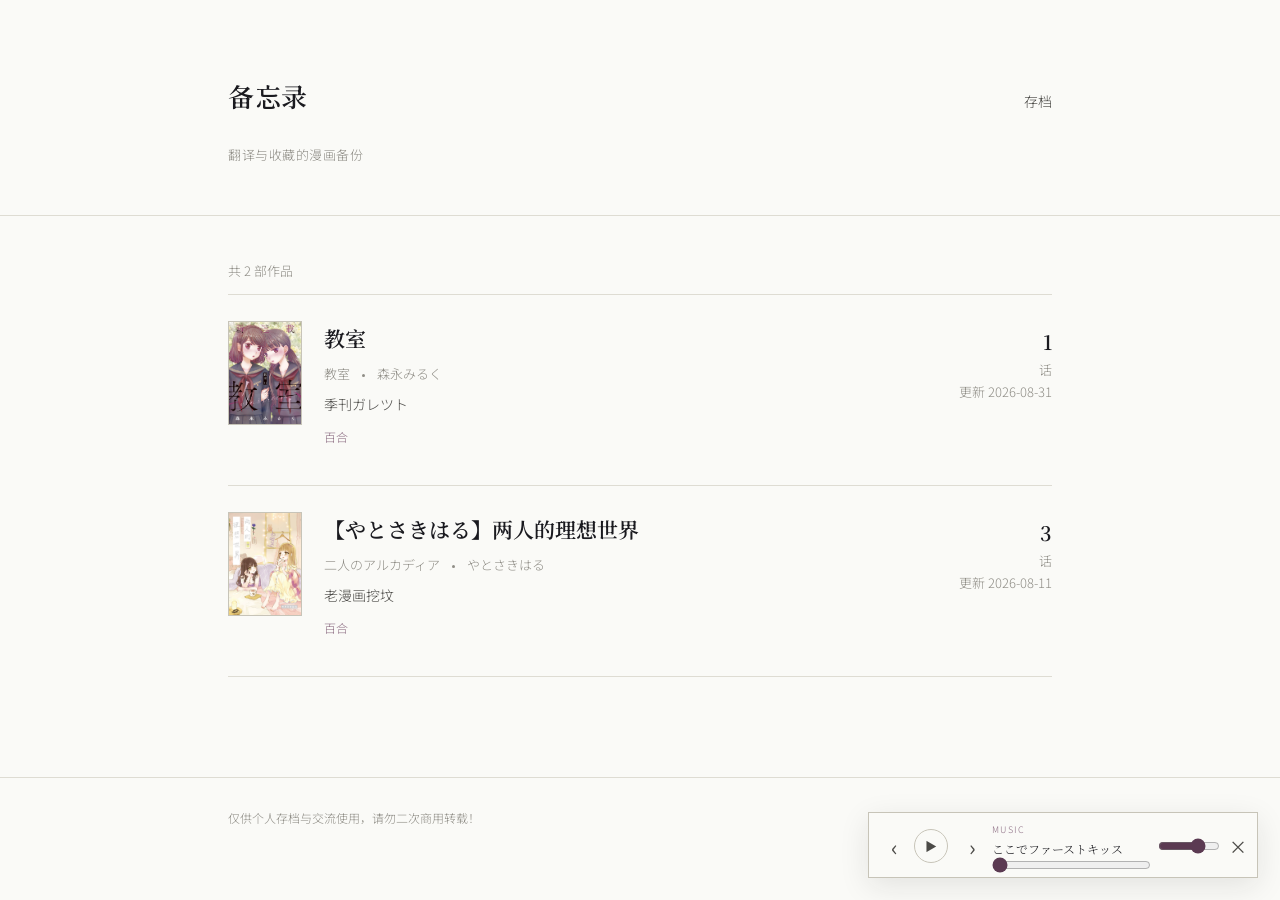
<file: index.html>
<!DOCTYPE html>
<html lang="zh-CN">
<head>
<meta charset="UTF-8">
<meta name="viewport" content="width=device-width, initial-scale=1.0">

<title>我的漫画库</title>

<link rel="icon" href="assets/img/favicon.png">
<link rel="stylesheet" href="assets/css/style.css">
</head>

<body data-page="home">

<div id="app">

  <header class="site-head">
    <div class="wrap">
      <div>
        <p class="site-title">
          <a href="index.html">备忘录</a>
        </p>

        <p class="site-tagline">
          翻译与收藏的漫画备份
        </p>
      </div>

      <nav class="site-nav">
        <a href="index.html">存档</a>
      </nav>
    </div>
  </header>


  <main id="app-main">

    <div class="wrap">

      <p
        class="section-label"
        id="catalog-count"
      >
        收录中
      </p>

      <ul
        class="catalog"
        id="catalog-list"
      ></ul>

    </div>

  </main>


  <footer class="site-foot">
    <div class="wrap">
      仅供个人存档与交流使用，请勿二次商用转载！
    </div>
  </footer>

</div>


<!-- 全站唯一音乐播放器 -->

<div
  class="music-player"
  id="music-player"
>

  <audio
    id="music-audio"
    preload="metadata"
  ></audio>

  <div class="music-main">

    <button
      class="music-icon-btn"
      id="music-prev"
      type="button"
      aria-label="上一首"
    >
      ‹
    </button>

    <button
      class="music-play"
      id="music-play"
      type="button"
      aria-label="播放"
    >
      ▶
    </button>

    <button
      class="music-icon-btn"
      id="music-next"
      type="button"
      aria-label="下一首"
    >
      ›
    </button>

    <div class="music-info">

      <span class="music-label">
        MUSIC
      </span>

      <span
        class="music-title"
        id="music-title"
      >
        暂无音乐
      </span>

      <input
        class="music-progress"
        id="music-progress"
        type="range"
        min="0"
        max="100"
        value="0"
        step="0.1"
        aria-label="播放进度"
      >

    </div>

    <input
      class="music-volume"
      id="music-volume"
      type="range"
      min="0"
      max="1"
      value="0.7"
      step="0.01"
      aria-label="音量"
    >

    <button
      class="music-toggle"
      id="music-toggle"
      type="button"
      aria-label="收起音乐播放器"
    >
      ×
    </button>

  </div>

</div>


<!-- JS -->

<script src="assets/js/data.js"></script>
<script src="assets/js/music-player.js"></script>
<script src="assets/js/render-home.js"></script>
<script src="assets/js/render-series.js"></script>
<script src="assets/js/render-reader.js"></script>
<script src="assets/js/site-router.js"></script>

</body>
</html>
</file>
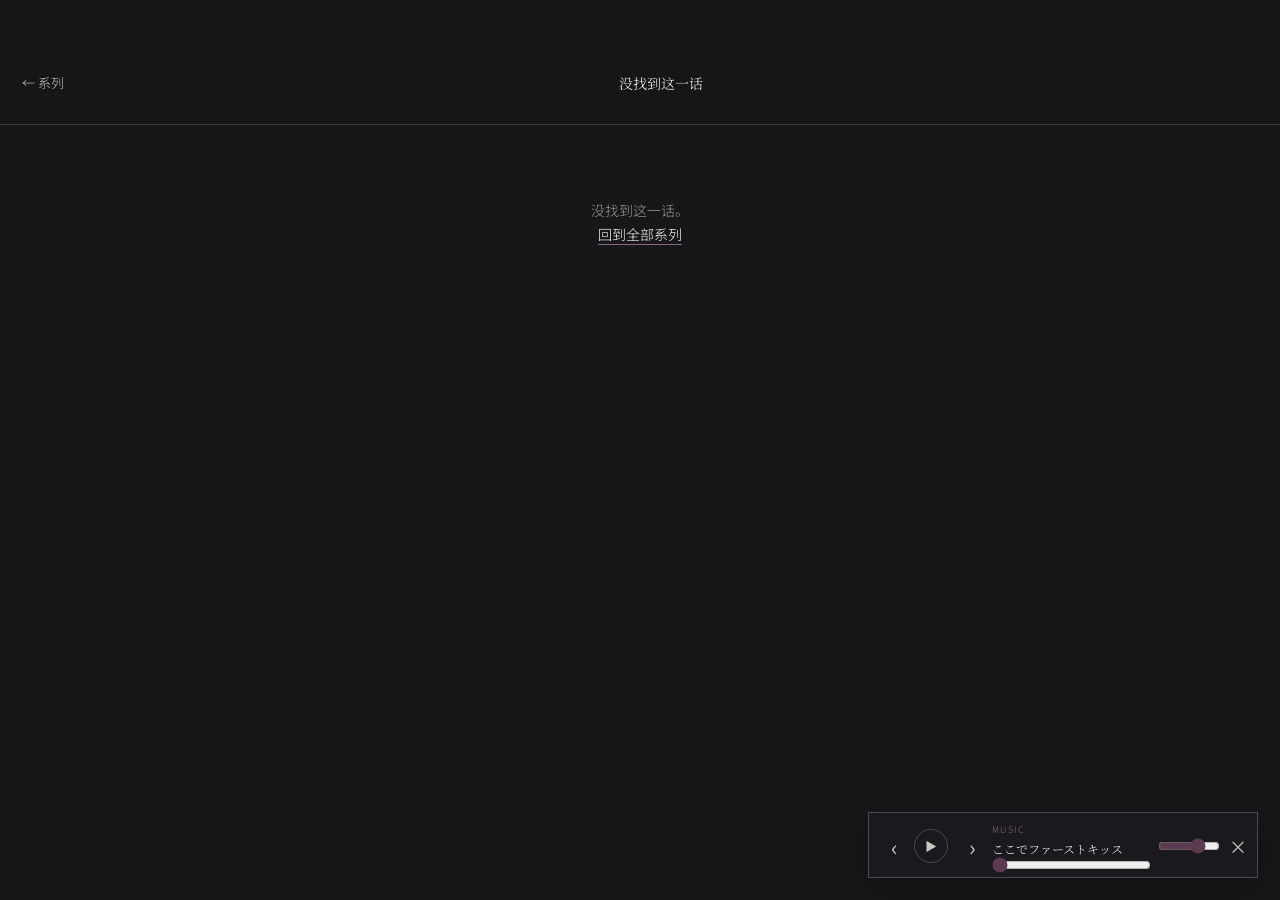
<file: reader.html>
<!DOCTYPE html>
<html lang="zh-CN">
<head>
<meta charset="UTF-8">
<meta name="viewport" content="width=device-width, initial-scale=1.0">

<title>阅读 · 備忘録</title>

<link rel="icon" href="assets/img/favicon.png">
<link rel="stylesheet" href="assets/css/style.css">
</head>

<body class="reader-page" data-page="reader">

<div id="app">

  <main id="app-main">

    <div class="reader-bar">

      <a
        href="index.html"
        id="reader-back"
      >
        ← 系列
      </a>

      <p
        class="reader-title"
        id="reader-title"
      >
        加载中…
      </p>

      <div class="reader-controls">

        <span
          class="page-indicator"
          id="page-indicator"
        ></span>

        <span class="reading-direction">
          右→左
        </span>

        <button
          class="mode-toggle"
          id="mode-toggle"
          type="button"
          aria-pressed="false"
        >
          连续滚动
        </button>

      </div>

    </div>


    <div
      class="reader-stage paged"
      id="reader-stage"
    >
      <!-- 由 render-reader.js 填充 -->
    </div>

  </main>

</div>


<!-- ==========================================================
     全站唯一音乐播放器
     ========================================================== -->

<div
  class="music-player"
  id="music-player"
>

  <audio
    id="music-audio"
    preload="metadata"
  ></audio>

  <div class="music-main">

    <button
      class="music-icon-btn"
      id="music-prev"
      type="button"
      aria-label="上一首"
    >
      ‹
    </button>

    <button
      class="music-play"
      id="music-play"
      type="button"
      aria-label="播放"
    >
      ▶
    </button>

    <button
      class="music-icon-btn"
      id="music-next"
      type="button"
      aria-label="下一首"
    >
      ›
    </button>

    <div class="music-info">

      <span class="music-label">
        MUSIC
      </span>

      <span
        class="music-title"
        id="music-title"
      >
        暂无音乐
      </span>

      <input
        class="music-progress"
        id="music-progress"
        type="range"
        min="0"
        max="100"
        value="0"
        step="0.1"
        aria-label="播放进度"
      >

    </div>

    <input
      class="music-volume"
      id="music-volume"
      type="range"
      min="0"
      max="1"
      value="0.7"
      step="0.01"
      aria-label="音量"
    >

    <button
      class="music-toggle"
      id="music-toggle"
      type="button"
      aria-label="收起音乐播放器"
    >
      ×
    </button>

  </div>

</div>


<!-- JS -->

<script src="assets/js/data.js"></script>
<script src="assets/js/music-player.js"></script>
<script src="assets/js/render-home.js"></script>
<script src="assets/js/render-series.js"></script>
<script src="assets/js/render-reader.js"></script>
<script src="assets/js/site-router.js"></script>

</body>
</html>
</file>
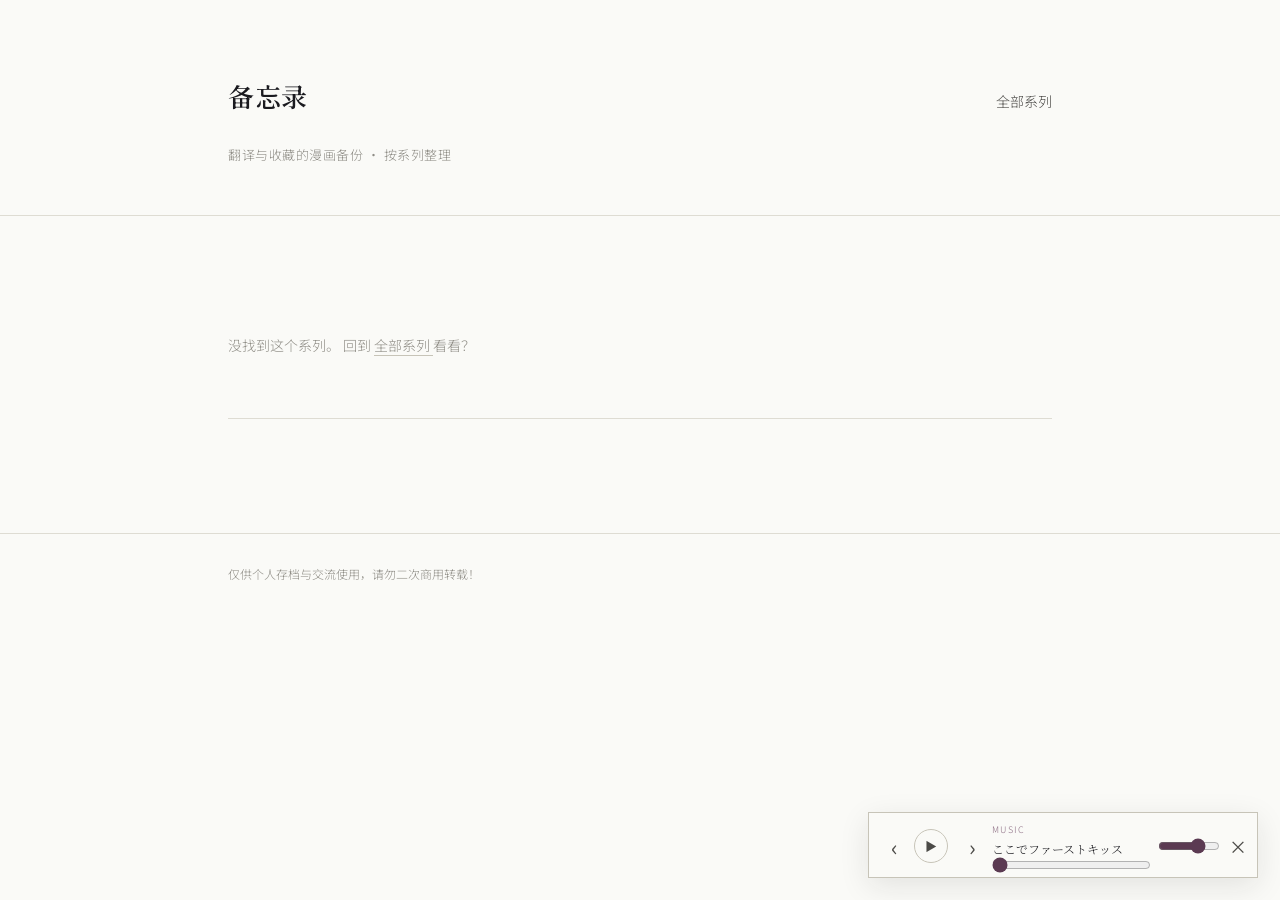
<file: series.html>
<!DOCTYPE html>
<html lang="zh-CN">
<head>
<meta charset="UTF-8">
<meta name="viewport" content="width=device-width, initial-scale=1.0">

<title>系列 · 备忘录</title>

<link rel="icon" href="assets/img/favicon.png">
<link rel="stylesheet" href="assets/css/style.css">
</head>

<body data-page="series">

<div id="app">

  <header class="site-head">
    <div class="wrap">

      <div>
        <p class="site-title">
          <a href="index.html">备忘录</a>
        </p>

        <p class="site-tagline">
          翻译与收藏的漫画备份 · 按系列整理
        </p>
      </div>

      <nav class="site-nav">
        <a href="index.html">
          全部系列
        </a>
      </nav>

    </div>
  </header>


  <main id="app-main">

    <div
      class="wrap"
      id="series-root"
    ></div>

  </main>


  <footer class="site-foot">
    <div class="wrap">
      仅供个人存档与交流使用，请勿二次商用转载！
    </div>
  </footer>

</div>


<!-- 全站唯一音乐播放器 -->

<div
  class="music-player"
  id="music-player"
>

  <audio
    id="music-audio"
    preload="metadata"
  ></audio>

  <div class="music-main">

    <button
      class="music-icon-btn"
      id="music-prev"
      type="button"
      aria-label="上一首"
    >
      ‹
    </button>

    <button
      class="music-play"
      id="music-play"
      type="button"
      aria-label="播放"
    >
      ▶
    </button>

    <button
      class="music-icon-btn"
      id="music-next"
      type="button"
      aria-label="下一首"
    >
      ›
    </button>

    <div class="music-info">

      <span class="music-label">
        MUSIC
      </span>

      <span
        class="music-title"
        id="music-title"
      >
        暂无音乐
      </span>

      <input
        class="music-progress"
        id="music-progress"
        type="range"
        min="0"
        max="100"
        value="0"
        step="0.1"
        aria-label="播放进度"
      >

    </div>

    <input
      class="music-volume"
      id="music-volume"
      type="range"
      min="0"
      max="1"
      value="0.7"
      step="0.01"
      aria-label="音量"
    >

    <button
      class="music-toggle"
      id="music-toggle"
      type="button"
      aria-label="收起音乐播放器"
    >
      ×
    </button>

  </div>

</div>


<!-- JS -->

<script src="assets/js/data.js"></script>
<script src="assets/js/music-player.js"></script>
<script src="assets/js/render-home.js"></script>
<script src="assets/js/render-series.js"></script>
<script src="assets/js/render-reader.js"></script>
<script src="assets/js/site-router.js"></script>

</body>
</html>
</file>
<file: assets/css/style.css>
/* ==========================================================================
   漫画备份站 — 基础样式
   设计基调：安静的纸面感目录，克制的一点强调色，
   结构靠细线与留白传达，而不是卡片和阴影。
   ========================================================================== */

@import url('https://fonts.googleapis.com/css2?family=Shippori+Mincho+B1:wght@400;500;700&family=Noto+Serif+SC:wght@400;600&family=Noto+Sans+SC:wght@300;400;500&display=swap');

:root {
  --paper: #FAFAF7;
  --paper-raised: #F3F2ED;
  --ink: #1A1A1F;
  --ink-soft: #4B4A47;
  --muted: #8F8D86;
  --line: #DEDCD3;
  --line-strong: #C7C4B8;
  --accent: #5B3A52;
  --accent-soft: #8A6A80;

  --serif-jp: 'Shippori Mincho B1', 'Noto Serif SC', serif;
  --serif-cn: 'Noto Serif SC', serif;
  --sans: 'Noto Sans SC', -apple-system, 'Hiragino Sans GB', sans-serif;

  --measure: 68ch;
}

* { box-sizing: border-box; }

html { -webkit-text-size-adjust: 100%; }

body {
  margin: 0;
  background: var(--paper);
  color: var(--ink);
  font-family: var(--sans);
  font-weight: 300;
  line-height: 1.7;
  -webkit-font-smoothing: antialiased;
}

a {
  color: inherit;
  text-decoration: none;
}

a:focus-visible,
button:focus-visible,
[tabindex]:focus-visible {
  outline: 2px solid var(--accent);
  outline-offset: 3px;
}

img { max-width: 100%; display: block; }

.wrap {
  max-width: 880px;
  margin: 0 auto;
  padding: 0 28px;
}

/* ---------- 顶部站头 ---------- */

.site-head {
  padding: 48px 0 36px;
  border-bottom: 1px solid var(--line);
}

.site-head .wrap {
  display: flex;
  align-items: baseline;
  justify-content: space-between;
  gap: 24px;
  flex-wrap: wrap;
}

.site-title {
  font-family: var(--serif-jp);
  font-size: 26px;
  font-weight: 600;
  letter-spacing: 0.02em;
}

.site-title a { display: inline-block; }

.site-tagline {
  font-size: 13px;
  color: var(--muted);
  letter-spacing: 0.04em;
}

.site-nav {
  font-size: 14px;
  color: var(--ink-soft);
}

.site-nav a {
  border-bottom: 1px solid transparent;
  padding-bottom: 2px;
}

.site-nav a:hover { border-bottom-color: var(--accent-soft); }

/* ---------- 首页：书目列表 ---------- */

main { padding: 44px 0 100px; }

.section-label {
  font-size: 13px;
  color: var(--muted);
  margin: 0 0 22px;
  padding-bottom: 12px;
  border-bottom: 1px solid var(--line);
}

.catalog {
  list-style: none;
  margin: 0;
  padding: 0;
}

.catalog-item {
  display: grid;
  grid-template-columns: 74px 1fr auto;
  gap: 22px;
  align-items: start;
  padding: 26px 0;
  border-bottom: 1px solid var(--line);
}

.catalog-item:first-child { padding-top: 4px; }

.catalog-cover {
  width: 74px;
  height: 104px;
  border: 1px solid var(--line-strong);
  overflow: hidden;
  background: var(--paper-raised);
}

.catalog-cover img { width: 100%; height: 100%; object-fit: cover; }

.catalog-body h2 {
  margin: 0 0 6px;
  font-family: var(--serif-cn);
  font-size: 21px;
  font-weight: 600;
}

.catalog-body h2 a:hover { color: var(--accent); }

.catalog-meta {
  margin: 0 0 8px;
  font-size: 13px;
  color: var(--muted);
}

.catalog-meta span + span::before {
  content: "";
  display: inline-block;
  width: 3px;
  height: 3px;
  border-radius: 50%;
  background: var(--muted);
  margin: 0 9px;
  vertical-align: middle;
}

.catalog-desc {
  margin: 0;
  font-size: 14px;
  color: var(--ink-soft);
  max-width: 46ch;
}

.catalog-tags {
  margin-top: 10px;
  font-size: 12px;
  color: var(--accent-soft);
}

.catalog-tags span { margin-right: 10px; }

.catalog-stat {
  text-align: right;
  font-size: 13px;
  color: var(--muted);
  white-space: nowrap;
  padding-top: 4px;
}

.catalog-stat strong {
  display: block;
  font-family: var(--serif-cn);
  font-size: 20px;
  font-weight: 600;
  color: var(--ink);
}

@media (max-width: 560px) {
  .catalog-item {
    grid-template-columns: 56px 1fr;
  }
  .catalog-stat {
    grid-column: 1 / -1;
    text-align: left;
    padding-top: 0;
  }
  .catalog-stat strong { display: inline; margin-right: 6px; }
}

/* ---------- 系列页 ---------- */

.back-link {
  display: inline-block;
  margin-bottom: 28px;
  font-size: 14px;
  color: var(--ink-soft);
  border-bottom: 1px solid var(--line-strong);
}

.series-head {
  display: grid;
  grid-template-columns: 148px 1fr;
  gap: 32px;
  padding-bottom: 36px;
  margin-bottom: 8px;
  border-bottom: 1px solid var(--line);
}

.series-cover {
  width: 148px;
  height: 208px;
  border: 1px solid var(--line-strong);
  overflow: hidden;
  background: var(--paper-raised);
}

.series-cover img { width: 100%; height: 100%; object-fit: cover; }

.series-title {
  font-family: var(--serif-cn);
  font-size: 32px;
  font-weight: 600;
  margin: 0 0 10px;
}

.series-meta {
  font-size: 13px;
  color: var(--muted);
  margin: 0 0 16px;
}

.series-meta span + span::before {
  content: "";
  display: inline-block;
  width: 3px;
  height: 3px;
  border-radius: 50%;
  background: var(--muted);
  margin: 0 9px;
  vertical-align: middle;
}

.series-desc {
  max-width: var(--measure);
  font-size: 15px;
  color: var(--ink-soft);
}

@media (max-width: 560px) {
  .series-head { grid-template-columns: 96px 1fr; gap: 20px; }
  .series-cover { width: 96px; height: 134px; }
  .series-title { font-size: 24px; }
}

.chapter-list {
  list-style: none;
  margin: 24px 0 0;
  padding: 0;
}

.chapter-row {
  display: flex;
  align-items: baseline;
  justify-content: space-between;
  gap: 16px;
  padding: 17px 4px;
  border-bottom: 1px solid var(--line);
}

.chapter-row a {
  font-size: 16px;
  color: var(--ink);
}

.chapter-row a:hover { color: var(--accent); }

.chapter-row .chapter-info {
  font-size: 13px;
  color: var(--muted);
  white-space: nowrap;
}

/* ---------- 阅读器 ---------- */

body.reader-page { background: var(--ink); color: var(--paper); }

.reader-bar {
  position: sticky;
  top: 0;
  z-index: 10;
  display: flex;
  align-items: center;
  justify-content: space-between;
  gap: 16px;
  padding: 14px 22px;
  background: rgba(26, 26, 31, 0.92);
  backdrop-filter: blur(6px);
  border-bottom: 1px solid #3A3A40;
  font-size: 13px;
}

.reader-bar a { color: #C9C7C0; border-bottom: 1px solid transparent; }
.reader-bar a:hover { border-bottom-color: var(--accent-soft); }

.reader-title {
  font-family: var(--serif-cn);
  font-size: 14px;
  color: var(--paper);
  overflow: hidden;
  text-overflow: ellipsis;
  white-space: nowrap;
}

.reader-controls {
  display: flex;
  align-items: center;
  gap: 14px;
  color: #C9C7C0;
}

.mode-toggle {
  background: transparent;
  border: 1px solid #4A4A50;
  color: #C9C7C0;
  font-family: var(--sans);
  font-size: 12px;
  padding: 6px 12px;
  cursor: pointer;
}

.mode-toggle:hover { border-color: var(--accent-soft); color: var(--paper); }

.page-indicator { font-variant-numeric: tabular-nums; color: #C9C7C0; }

/* 翻页模式 */

.reader-stage {
  min-height: calc(100vh - 54px);
  display: flex;
  align-items: center;
  justify-content: center;
  position: relative;
}

.reader-stage.paged .page-img {
  max-height: calc(100vh - 54px);
  width: auto;
  margin: 0 auto;
}

.tap-zone {
  position: absolute;
  top: 0;
  bottom: 0;
  width: 40%;
  cursor: pointer;
}

.tap-zone.prev { left: 0; }
.tap-zone.next { right: 0; }

/* 连续滚动模式 */

.reader-stage.scroll {
  display: block;
  min-height: 0;
}

.reader-stage.scroll .page-img {
  width: 100%;
  max-width: 760px;
  margin: 0 auto;
  display: block;
}

.reader-end {
  text-align: center;
  padding: 60px 20px 100px;
  color: #9C9A94;
  font-size: 14px;
}

.reader-end a {
  color: var(--paper);
  border-bottom: 1px solid var(--accent-soft);
}

@media (prefers-reduced-motion: reduce) {
  * { scroll-behavior: auto !important; }
}

/* ---------- 空状态 ---------- */

.empty-state {
  padding: 60px 0;
  color: var(--muted);
  font-size: 14px;
  border-bottom: 1px solid var(--line);
}

/* ---------- 页脚 ---------- */

.site-foot {
  padding: 30px 0 60px;
  font-size: 12px;
  color: var(--muted);
  border-top: 1px solid var(--line);
}


/* ---------- 浮动音乐播放器 ---------- */

.music-player {
  position: fixed;
  right: 22px;
  bottom: 22px;
  z-index: 100;
  width: min(390px, calc(100vw - 32px));
  color: var(--ink);
  background: rgba(250, 250, 247, 0.94);
  border: 1px solid var(--line-strong);
  backdrop-filter: blur(12px);
  box-shadow: 0 8px 30px rgba(26, 26, 31, 0.10);
  transition: opacity 0.2s ease, transform 0.2s ease;
}

.music-main {
  display: grid;
  grid-template-columns: 30px 38px 30px 1fr 62px 24px;
  align-items: center;
  gap: 5px;
  padding: 9px 10px 8px;
}

.music-icon-btn,
.music-play,
.music-toggle {
  appearance: none;
  border: 0;
  background: transparent;
  color: var(--ink-soft);
  cursor: pointer;
  font-family: var(--sans);
}

.music-icon-btn {
  font-size: 22px;
  line-height: 1;
}

.music-play {
  width: 34px;
  height: 34px;
  border: 1px solid var(--line-strong);
  border-radius: 50%;
  font-size: 12px;
}

.music-play:hover,
.music-icon-btn:hover,
.music-toggle:hover {
  color: var(--accent);
}

.music-play:disabled,
.music-icon-btn:disabled {
  opacity: 0.3;
  cursor: default;
}

.music-info {
  min-width: 0;
  display: flex;
  flex-direction: column;
  gap: 1px;
}

.music-label {
  font-size: 9px;
  letter-spacing: 0.16em;
  color: var(--accent-soft);
}

.music-title {
  overflow: hidden;
  text-overflow: ellipsis;
  white-space: nowrap;
  font-family: var(--serif-cn);
  font-size: 12px;
}

.music-progress,
.music-volume {
  width: 100%;
  accent-color: var(--accent);
  cursor: pointer;
}

.music-progress {
  height: 8px;
  margin: 1px 0 0;
}

.music-volume {
  height: 8px;
}

.music-toggle {
  font-size: 18px;
  line-height: 1;
}

.music-player.is-collapsed {
  width: 42px;
  height: 42px;
  border-radius: 50%;
  right: 18px;
  bottom: 18px;
}

.music-player.is-collapsed .music-main {
  display: flex;
  justify-content: center;
  padding: 0;
  height: 40px;
}

.music-player.is-collapsed .music-main > :not(.music-toggle) {
  display: none;
}

.music-player.is-collapsed .music-toggle {
  width: 40px;
  height: 40px;
  font-size: 20px;
}

body.reader-page .music-player {
  color: var(--paper);
  background: rgba(26, 26, 31, 0.94);
  border-color: #4A4A50;
  box-shadow: 0 8px 30px rgba(0, 0, 0, 0.25);
}

body.reader-page .music-icon-btn,
body.reader-page .music-play,
body.reader-page .music-toggle {
  color: #C9C7C0;
}

body.reader-page .music-play {
  border-color: #4A4A50;
}

body.reader-page .music-title {
  color: var(--paper);
}

@media (max-width: 560px) {
  .music-player {
    right: 12px;
    bottom: 12px;
    width: calc(100vw - 24px);
  }

  .music-main {
    grid-template-columns: 28px 36px 28px 1fr 48px 22px;
  }

  .music-volume {
    display: none;
  }
}

/* ---------- 日漫画阅读器：右 → 左 ---------- */
body.reader-page { background: #17171a; color: var(--paper); overflow-x: hidden; }
.reader-bar { position: sticky; top: 0; z-index: 50; background: rgba(23,23,26,.94); backdrop-filter: blur(10px); }

/*
 * 阅读区域严格占据“顶部工具栏以下”的整个视口。
 * 图片使用 max-width + max-height 同时限制，因此无论横图、竖图、
 * 手机还是桌面屏幕，都不会被顶部工具栏遮住。
 */
.reader-stage.paged {
  direction: rtl;
  width: 100%;
  height: calc(100vh - 55px);
  min-height: 0;
  padding: 10px 20px;
  display: flex;
  align-items: center;
  justify-content: center;
  position: relative;
  overflow: hidden;
}

.reader-stage.paged .page-img {
  display: block;
  width: auto;
  height: auto;
  max-width: 100%;
  max-height: 100%;
  object-fit: contain;
  box-shadow: 0 8px 32px rgba(0,0,0,.28);
}

.tap-zone { z-index: 2; }
.tap-zone.prev { left: 0; right: auto; cursor: w-resize; }
.tap-zone.next { right: 0; left: auto; cursor: e-resize; }
.reading-direction { font-size:11px; letter-spacing:.08em; color:#aaa8a1; padding-left:8px; }
.reader-end { direction:ltr; }

@media (max-width:700px) {
  .reader-stage.paged {
    height: calc(100vh - 55px);
    padding: 6px 8px;
  }
  .reader-stage.paged .page-img {
    max-width: 100%;
    max-height: 100%;
  }
}

@media (max-height:500px) {
  .reader-stage.paged { height: calc(100vh - 50px); }
}

/* =========================================================
   漫画阅读器最终布局修复
   标题栏不遮挡图片
   图片不允许上下滚动
   图片始终完整显示在标题栏以下
   ========================================================= */

html,
body.reader-page {
  width: 100%;
  height: 100%;
  margin: 0;
}

body.reader-page {
  display: flex;
  flex-direction: column;
  overflow: hidden;
  min-height: 100vh;
}

/* ---------- 顶部标题栏 ---------- */

body.reader-page .reader-bar {
  position: relative;
  top: auto;
  left: auto;
  right: auto;

  flex: 0 0 auto;
  z-index: 20;

  width: 100%;
  box-sizing: border-box;
}

/* ---------- 漫画阅读区域 ---------- */

body.reader-page .reader-stage {
  position: relative;

  flex: 1 1 auto;
  min-height: 0;
  height: auto;

  width: 100%;
  box-sizing: border-box;

  overflow: hidden;

  display: flex;
  align-items: center;
  justify-content: center;
}

/* ---------- 单页阅读 ---------- */

body.reader-page .reader-stage.paged {
  overflow: hidden;

  display: flex;
  align-items: center;
  justify-content: center;

  padding: 0;
  margin: 0;

  direction: rtl;
}

/* ---------- 漫画图片 ---------- */

body.reader-page .reader-stage.paged img,
body.reader-page .reader-stage.paged .page-img {
  display: block;

  width: auto;
  height: auto;

  max-width: 100%;
  max-height: 100%;

  object-fit: contain;
  object-position: center center;

  margin: auto;
}

/* ---------- 防止图片本身产生滚动 ---------- */

body.reader-page .reader-stage img {
  overflow: hidden;
}

/* ---------- 点击翻页区域 ---------- */

body.reader-page .tap-zone {
  position: absolute;
  top: 0;
  bottom: 0;

  z-index: 10;
}

body.reader-page .tap-zone.prev {
  left: 0;
  right: 50%;
}

body.reader-page .tap-zone.next {
  left: 50%;
  right: 0;
}

/* ---------- 阅读页禁止页面滚动 ---------- */

body.reader-page,
body.reader-page html {
  overflow: hidden !important;
}

/* ---------- 连续滚动模式 ---------- */

body.reader-page .reader-stage.scroll {
  display: block;
  overflow-y: auto;
  overflow-x: hidden;
}

/*
   如果使用连续滚动模式，则允许这里滚动。
   单页模式不会滚动。
*/
body.reader-page .reader-stage.scroll img {
  display: block;
  width: auto;
  max-width: 100%;
  height: auto;
  margin: 0 auto;
}
</file>
